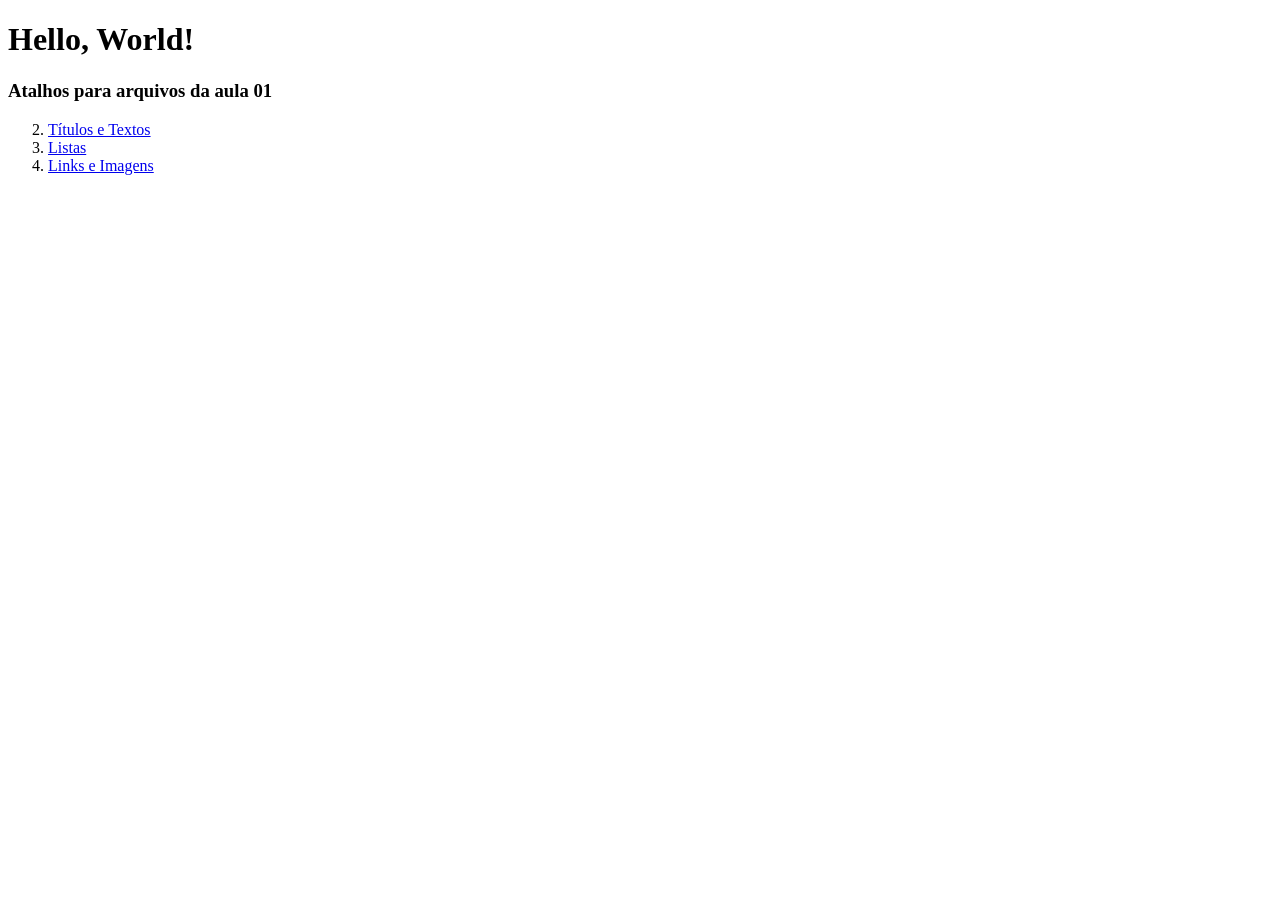
<file: semana07/aula01/index.html>
<!doctype html>
<html lang="pt-BR">
  <head>
    <meta charset="UTF-8" />
    <meta name="viewport" content="width=device-width, initial-scale=1.0" />
    <title>Meu Primeiro Site</title>
  </head>
  <body>
    <h1>Hello, World!</h1>

    <h3>Atalhos para arquivos da aula 01</h3>

    <ol start="2">
      <li><a href="./02-titulos-e-textos.html">Títulos e Textos</a></li>
      <li><a href="./03-listas.html">Listas</a></li>
      <li><a href="./04-links-e-imagens.html">Links e Imagens</a></li>
    </ol>
  </body>
</html>
</file>
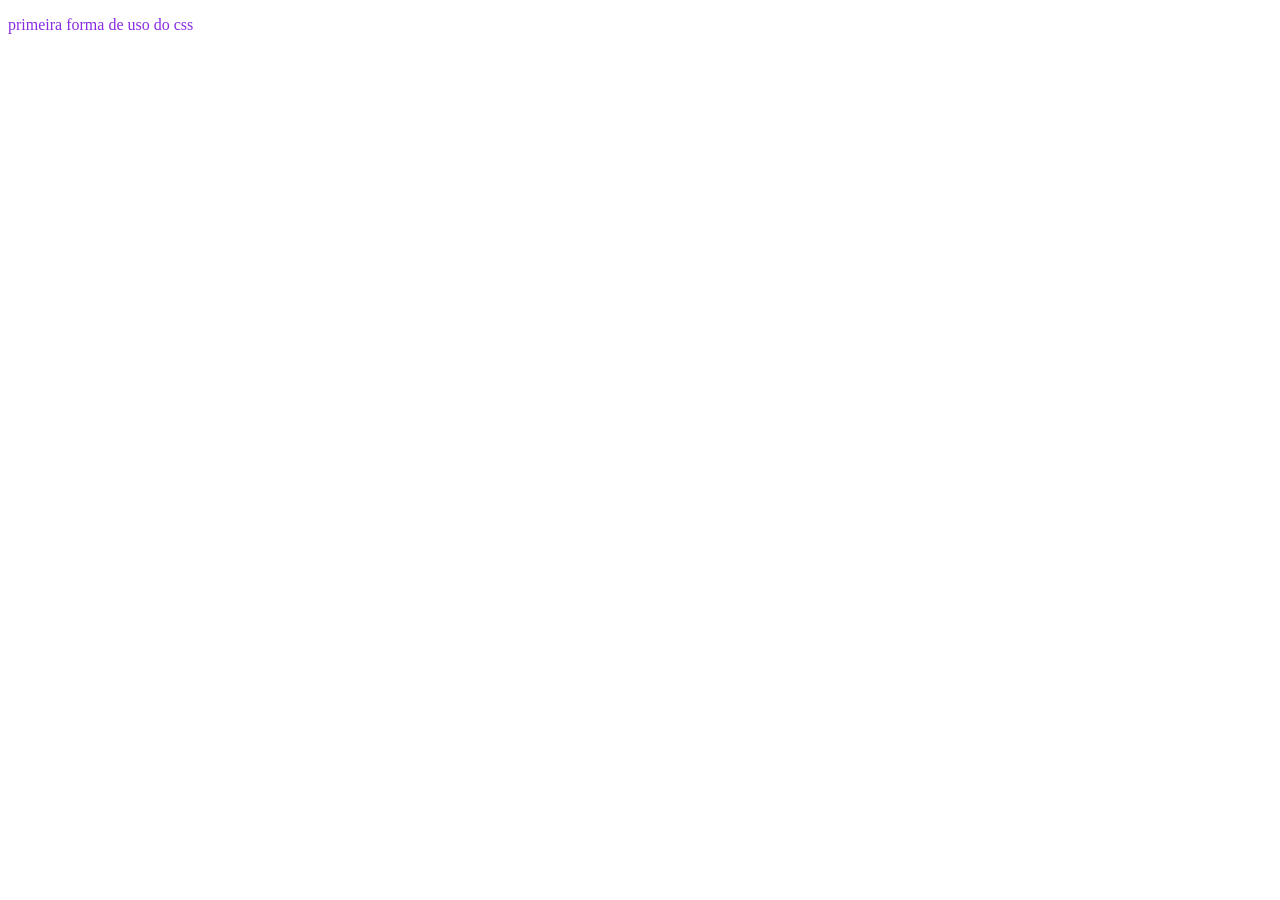
<file: semana07/aula02/index.html>
<!DOCTYPE html>
<html lang="pt-BR">
<head>
    <meta charset="UTF-8">
    <meta name="viewport" content="width=device-width, initial-scale=1.0">
    <title>formas de uso de css</title>
    <style>
        p{color: blueviolet;

        }
    </style>
</head>
<body>
    <p>  primeira forma de uso do css   </p>
</body>
</html>
</file>
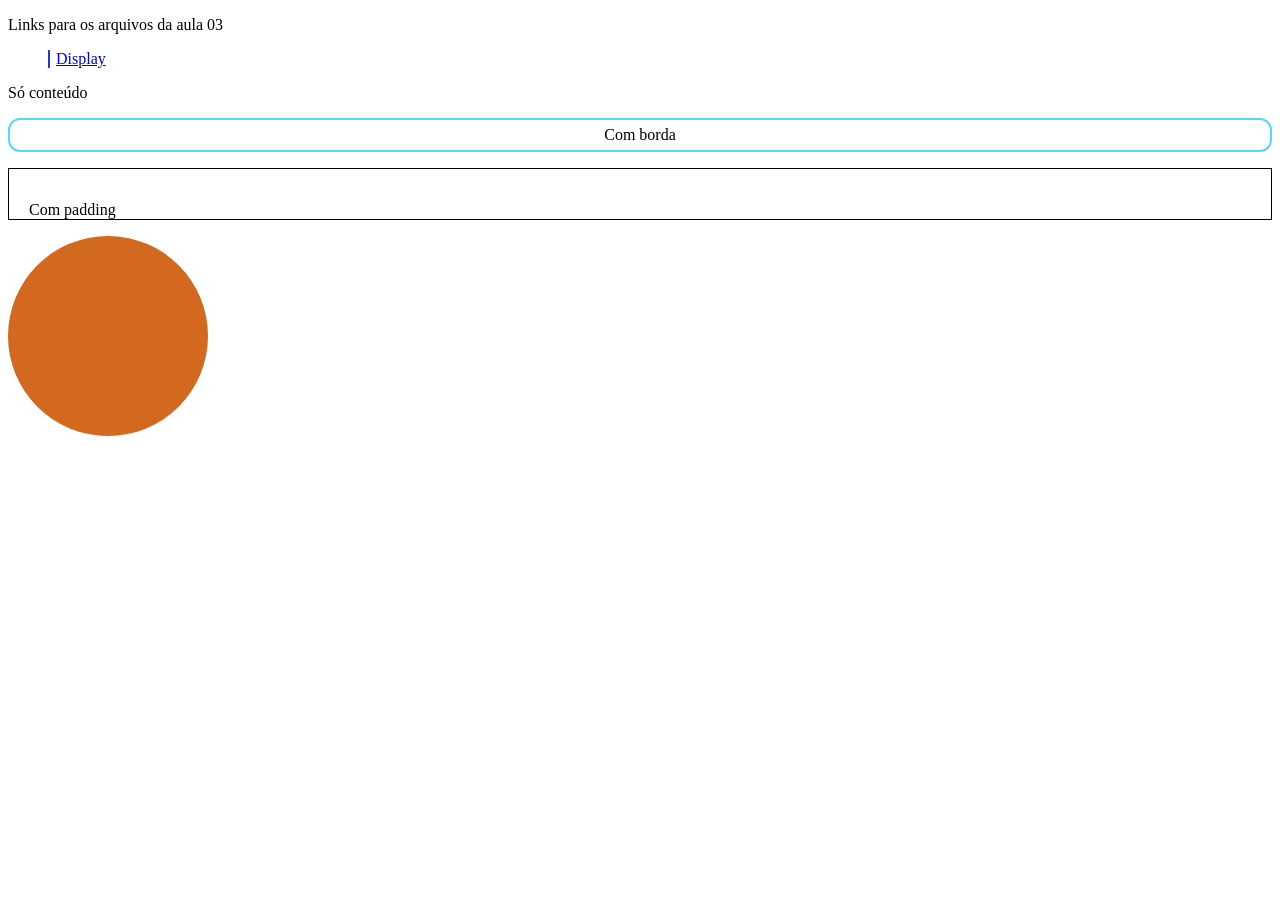
<file: semana07/aula03/index.html>
<!doctype html>
<html lang="pt-BR">
  <head>
    <meta charset="UTF-8" />
    <meta name="viewport" content="width=device-width, initial-scale=1.0" />

    <link rel="stylesheet" href="./assets/styles/index.styles.css" />
    <title>Box-Model</title>
  </head>
  <body>
    <p>Links para os arquivos da aula 03</p>
    <ul class="links-list">
      <li><a href="./pages/display.html">Display</a></li>
    </ul>

    <p id="without-spacing">Só conteúdo</p>

    <p id="with-border">Com borda</p>

    <p id="with-padding">Com padding</p>

    <div id="square"></div>
  </body>
</html>
</file>
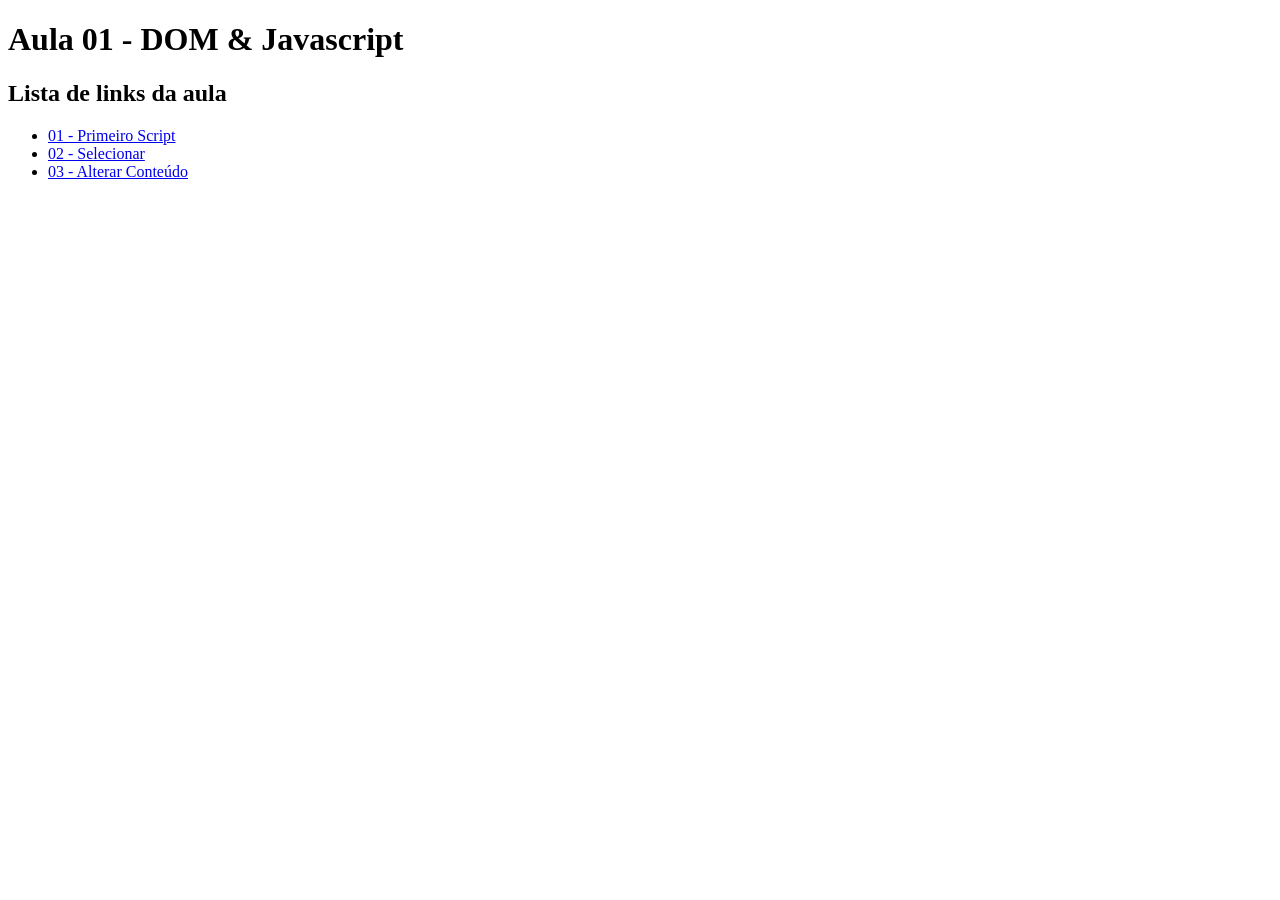
<file: semana08/aula01/index.html>
<!doctype html>
<html lang="pt-BR">
  <head>
    <meta charset="UTF-8" />
    <meta name="viewport" content="width=device-width, initial-scale=1.0" />
    <title>Aula 01</title>
  </head>
  <body>
    <h1>Aula 01 - DOM & Javascript</h1>

    <h2>Lista de links da aula</h2>
    <ul>
      <li>
        <a href="./pages/01-primeiro-script.html">01 - Primeiro Script</a>
      </li>

      <li>
        <a href="./pages/02-selecionar.html">02 - Selecionar</a>
      </li>

      <li>
        <a href="./pages/03-alterar-conteudo.html">03 - Alterar Conteúdo</a>
      </li>
    </ul>
  </body>
</html>
</file>
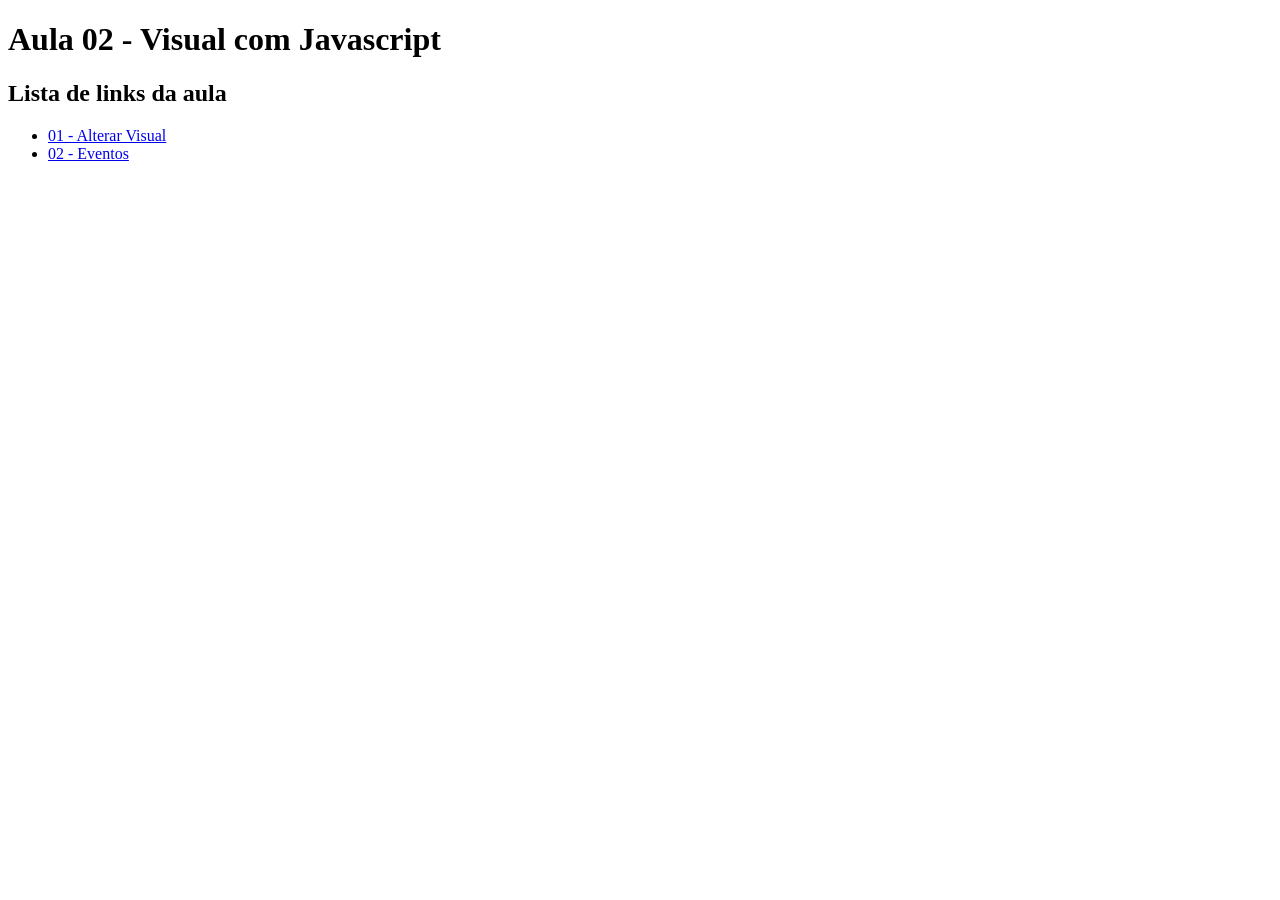
<file: semana08/aula02/index.html>
<!doctype html>
<html lang="pt-BR">
  <head>
    <meta charset="UTF-8" />
    <meta name="viewport" content="width=device-width, initial-scale=1.0" />
    <title>Aula 02</title>
  </head>
  <body>
    <h1>Aula 02 - Visual com Javascript</h1>

    <h2>Lista de links da aula</h2>
    <ul>
      <li>
        <a href="./pages/01-mudar-visual.html">01 - Alterar Visual</a>
      </li>

      <li>
        <a href="./pages/02-eventos.html">02 - Eventos</a>
      </li>
    </ul>
  </body>
</html>
</file>
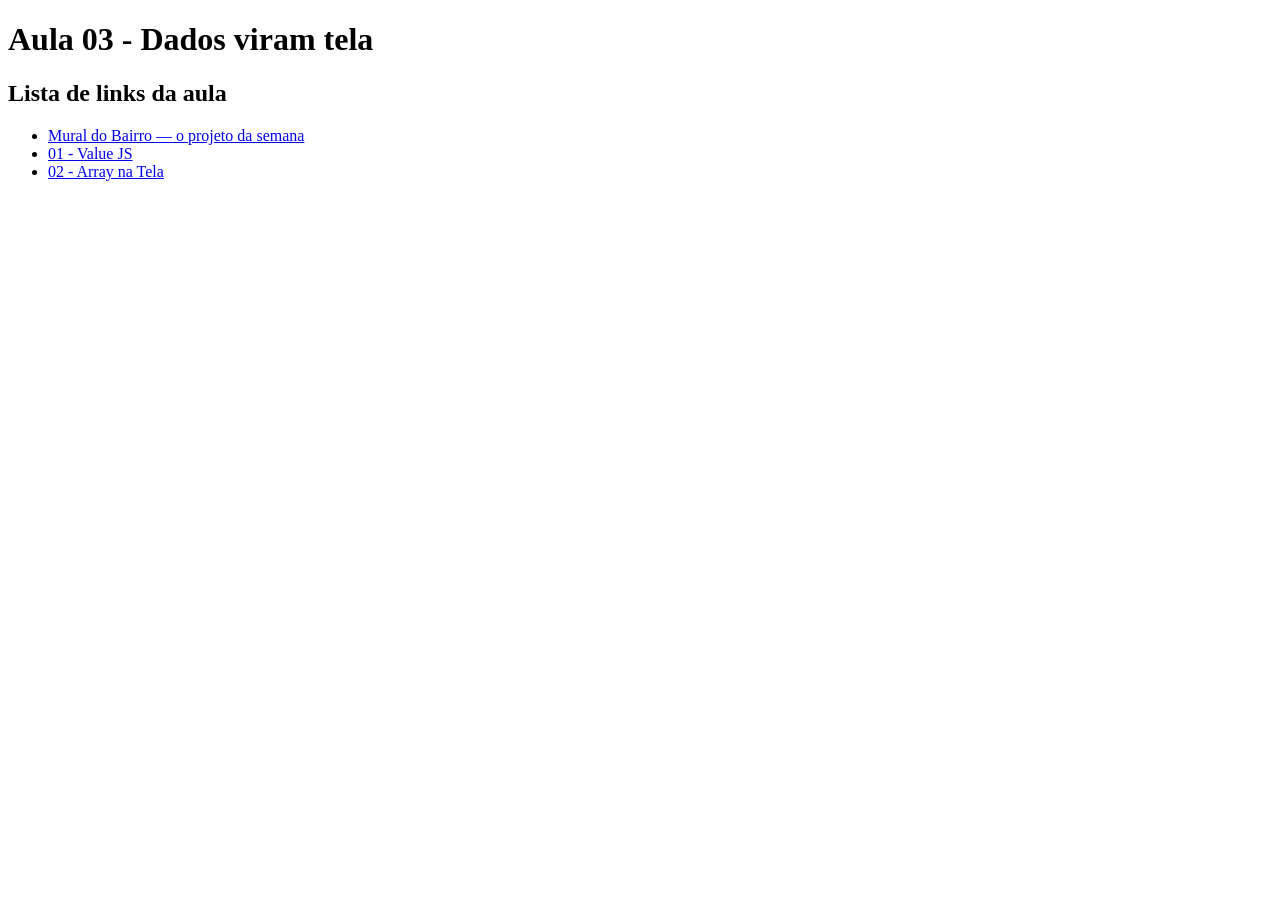
<file: semana08/aula03/index.html>
<!doctype html>
<html lang="pt-BR">
  <head>
    <meta charset="UTF-8" />
    <meta name="viewport" content="width=device-width, initial-scale=1.0" />
    <title>Aula 03</title>
  </head>
  <body>
    <h1>Aula 03 - Dados viram tela</h1>

    <h2>Lista de links da aula</h2>
    <ul>
      <li>
        <a href="./mural/index.html">Mural do Bairro — o projeto da semana</a>
      </li>

      <li>
        <a href="./pages/01-value.html">01 - Value JS</a>
      </li>

      <li>
        <a href="./pages/02-array-na-tela.html">02 - Array na Tela</a>
      </li>
    </ul>
  </body>
</html>
</file>
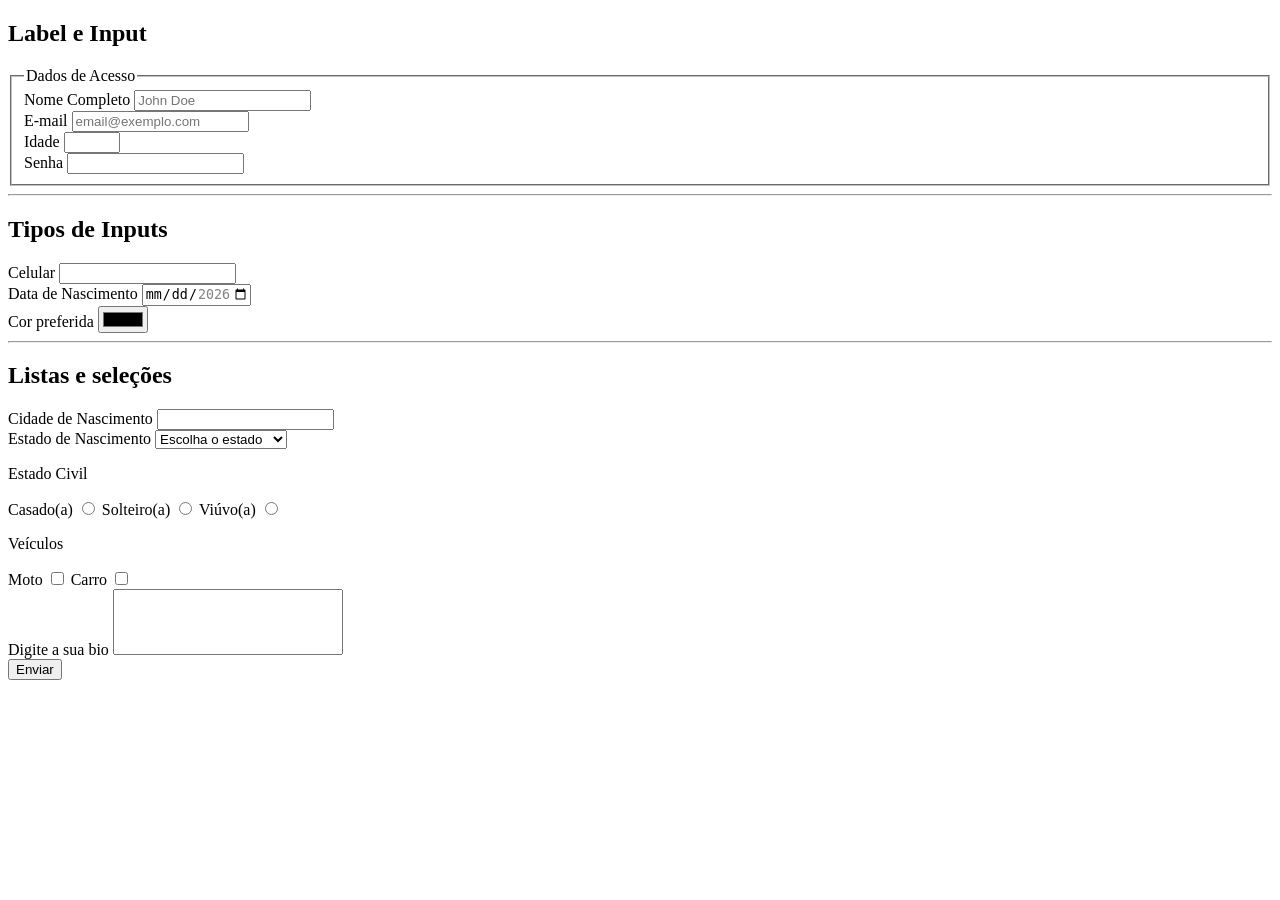
<file: semana09/aula01/index.html>
<!doctype html>
<html lang="pt-BR">
  <head>
    <meta charset="UTF-8" />
    <meta name="viewport" content="width=device-width, initial-scale=1.0" />
    <title>Formulários</title>
  </head>
  <body>
    <form action="./teste.html">
      <h2>Label e Input</h2>

      <fieldset>
        <legend>Dados de Acesso</legend>
        <div>
          <label for="fullname">Nome Completo</label>
          <input
            id="fullname"
            type="text"
            name="fullname"
            placeholder="John Doe"
            required
          />
        </div>

        <div>
          <label for="useremail">E-mail</label>
          <input
            id="useremail"
            type="email"
            name="useremail"
            placeholder="email@exemplo.com"
            required
          />
        </div>

        <div>
          <label for="age">Idade</label>
          <input id="age" type="number" name="age" min="0" max="130" />
        </div>

        <div>
          <label for="password">Senha</label>
          <input
            id="password"
            type="password"
            name="password"
            required
            minlength="6"
            maxlength="10"
          />
        </div>
      </fieldset>

      <hr />

      <h2>Tipos de Inputs</h2>

      <div>
        <label for="cellphone">Celular</label>
        <input id="cellphone" type="tel" name="cellphone" />
      </div>

      <div>
        <label for="date">Data de Nascimento</label>
        <input
          id="date"
          type="date"
          name="date"
          min="2026-08-25"
          max="2026-09-09"
        />
      </div>

      <div>
        <label for="color">Cor preferida</label>
        <input id="color" type="color" name="color" />
      </div>

      <hr />

      <h2>Listas e seleções</h2>

      <div>
        <label for="city">Cidade de Nascimento</label>
        <input id="city" type="text" name="city" />
      </div>

      <div>
        <label for="state">Estado de Nascimento</label>
        <select name="state" id="state" required>
          <option value="">Escolha o estado</option>
          <option value="SC">Santa Catarina</option>
          <option value="PA">Pará</option>
          <option value="RJ">Rio de Janeiro</option>
          <option value="RS">Rio Grande do Sul</option>
          <option value="PE">Pernambuco</option>
          <option value="BA">Bahia</option>
        </select>
      </div>

      <div>
        <p>Estado Civil</p>
        <label for="married">Casado(a)</label>
        <input type="radio" id="married" name="civil" value="Casado(a)" />

        <label for="single">Solteiro(a)</label>
        <input type="radio" id="single" name="civil" value="Solteiro(a)" />

        <label for="widower">Viúvo(a)</label>
        <input type="radio" id="widower" name="civil" value="Viúvo(a)" />
      </div>

      <div>
        <p>Veículos</p>
        <label for="bike">Moto</label>
        <input id="bike" type="checkbox" name="vehicle" value="Moto" />

        <label for="car">Carro</label>
        <input id="car" type="checkbox" name="vehicle" value="Carro" />
      </div>

      <div>
        <label for="bio">Digite a sua bio</label>
        <textarea
          name="bio"
          id="bio"
          cols="26"
          rows="4"
          style="resize: none"
        ></textarea>
      </div>

      <button type="submit">Enviar</button>
    </form>
  </body>
</html>
</file>
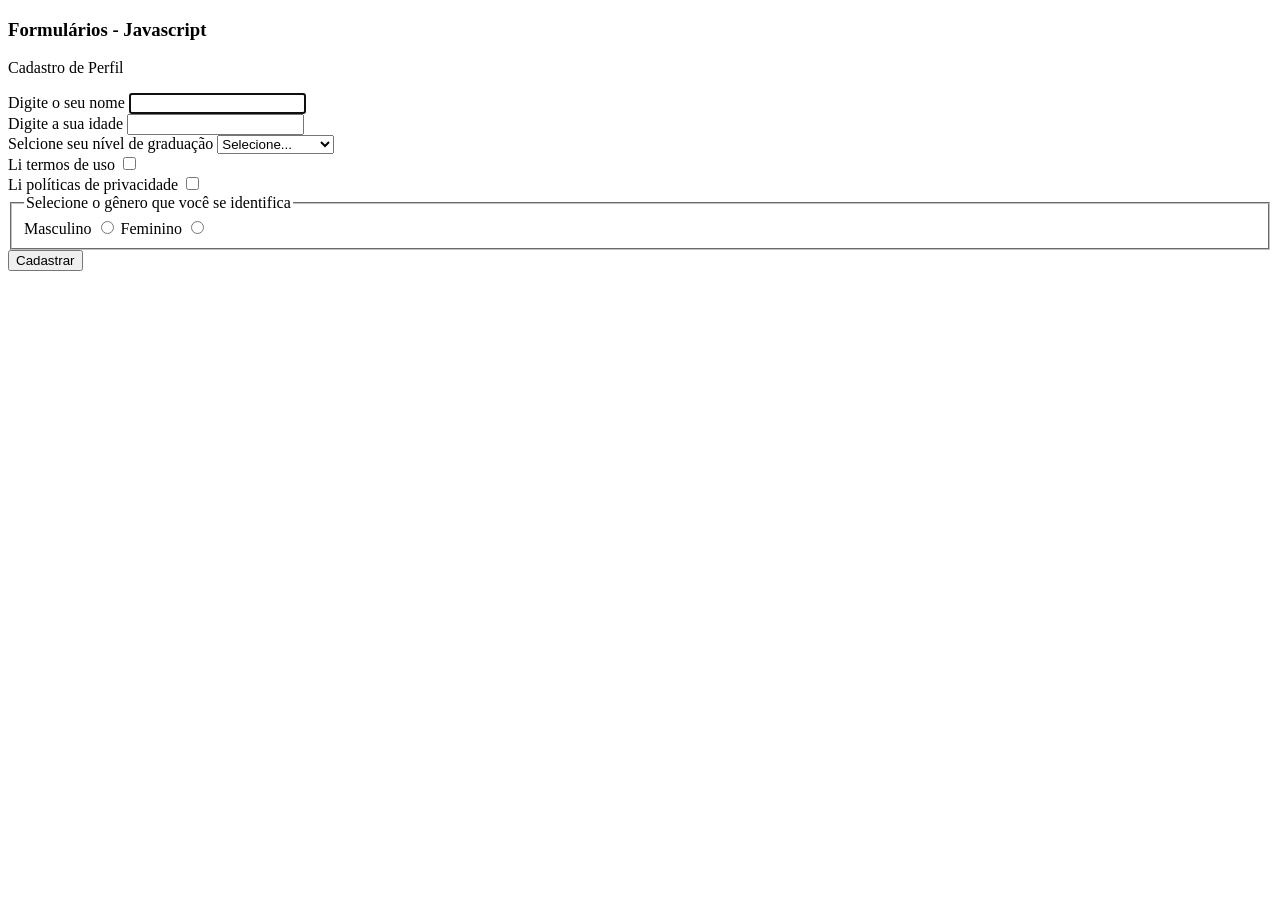
<file: semana09/aula02/index.html>
<!doctype html>
<html lang="pt-BR">
  <head>
    <meta charset="UTF-8" />
    <meta name="viewport" content="width=device-width, initial-scale=1.0" />
    <title>Formulários - Javascript</title>
  </head>
  <body>
    <h3>Formulários - Javascript</h3>

    <p>Cadastro de Perfil</p>
    <form>
      <div>
        <label for="name">Digite o seu nome</label>
        <input id="name" name="name" type="text" />
      </div>

      <div>
        <label for="age">Digite a sua idade</label>
        <input id="age" name="age" type="number" />
      </div>

      <div>
        <label for="studentLevel">Selcione seu nível de graduação</label>

        <select id="studentLevel" name="studentLevel">
          <option value="">Selecione...</option>
          <option value="em">Ensino Médio</option>
          <option value="sup">Ensino Superior</option>
          <option value="pos">Pós Graduação</option>
        </select>
      </div>

      <div>
        <label for="terms">Li termos de uso</label>
        <input id="terms" name="terms" type="checkbox" />
      </div>
      <div>
        <label for="politics">Li políticas de privacidade</label>
        <input id="politics" name="politics" type="checkbox" />
      </div>

      <fieldset>
        <legend>Selecione o gênero que você se identifica</legend>
        <label for="male">Masculino</label>
        <input id="male" name="gender" type="radio" value="Masculino" />

        <label for="female">Feminino</label>
        <input
          id="female"
          name="gender"
          type="radio"
          value="Feminino"
          required
        />
      </fieldset>

      <button>Cadastrar</button>
    </form>

    <p id="success"></p>

    <div id="userData"></div>
    <script src="./assets/scripts/index.script.js"></script>
  </body>
</html>
</file>
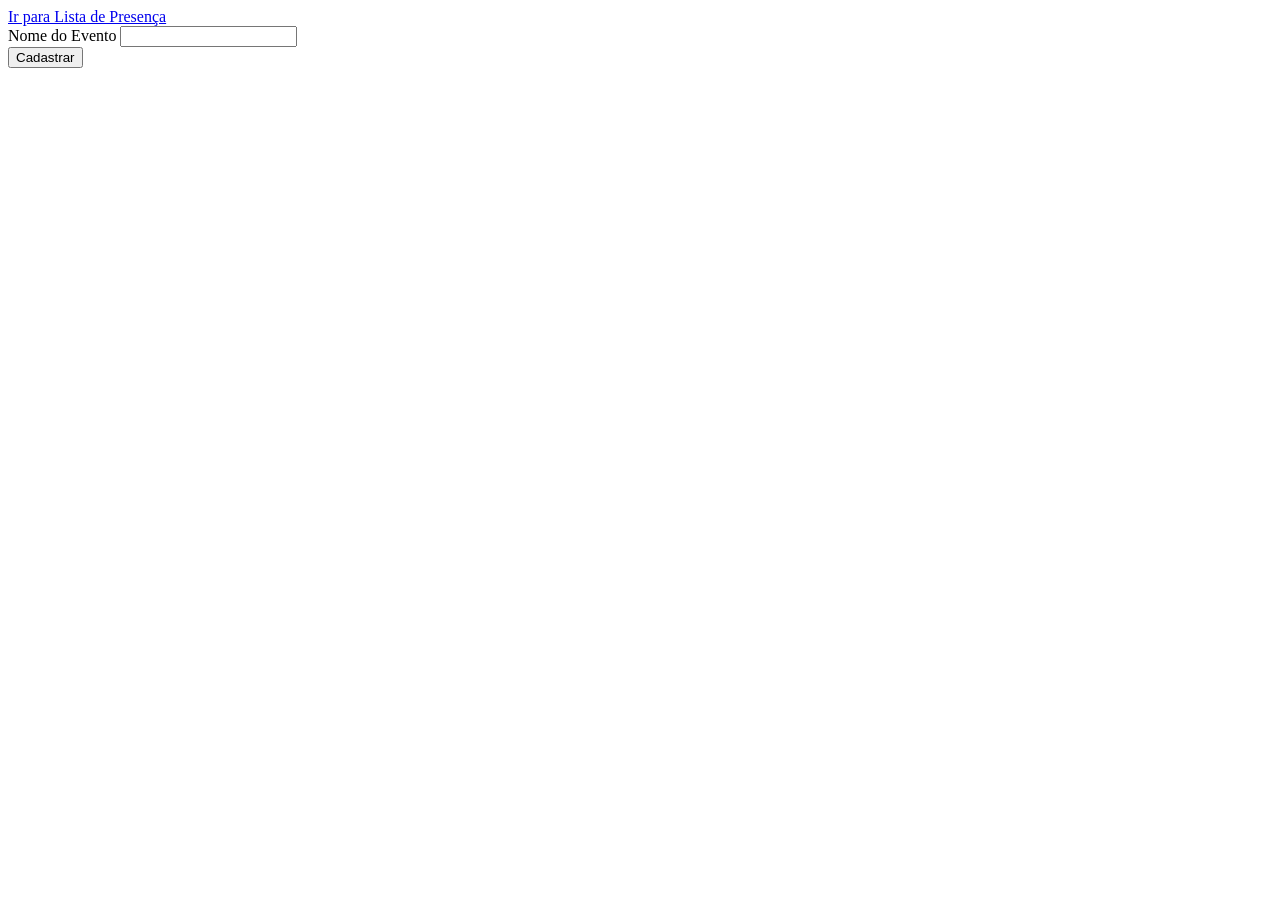
<file: semana09/aula03/index.html>
<!doctype html>
<html lang="pt-BR">
  <head>
    <meta charset="UTF-8" />
    <meta name="viewport" content="width=device-width, initial-scale=1.0" />
    <title>Validação</title>
  </head>
  <body>
    <a href="./pages/lista.html">Ir para Lista de Presença</a>
    <form id="form">
      <div>
        <label for="event">Nome do Evento</label>
        <input id="event" name="event" type="text" required />
      </div>

      <button>Cadastrar</button>
    </form>

    <ul id="eventsList"></ul>

    <script src="./assets/scripts/index.script.js"></script>
  </body>
</html>
</file>
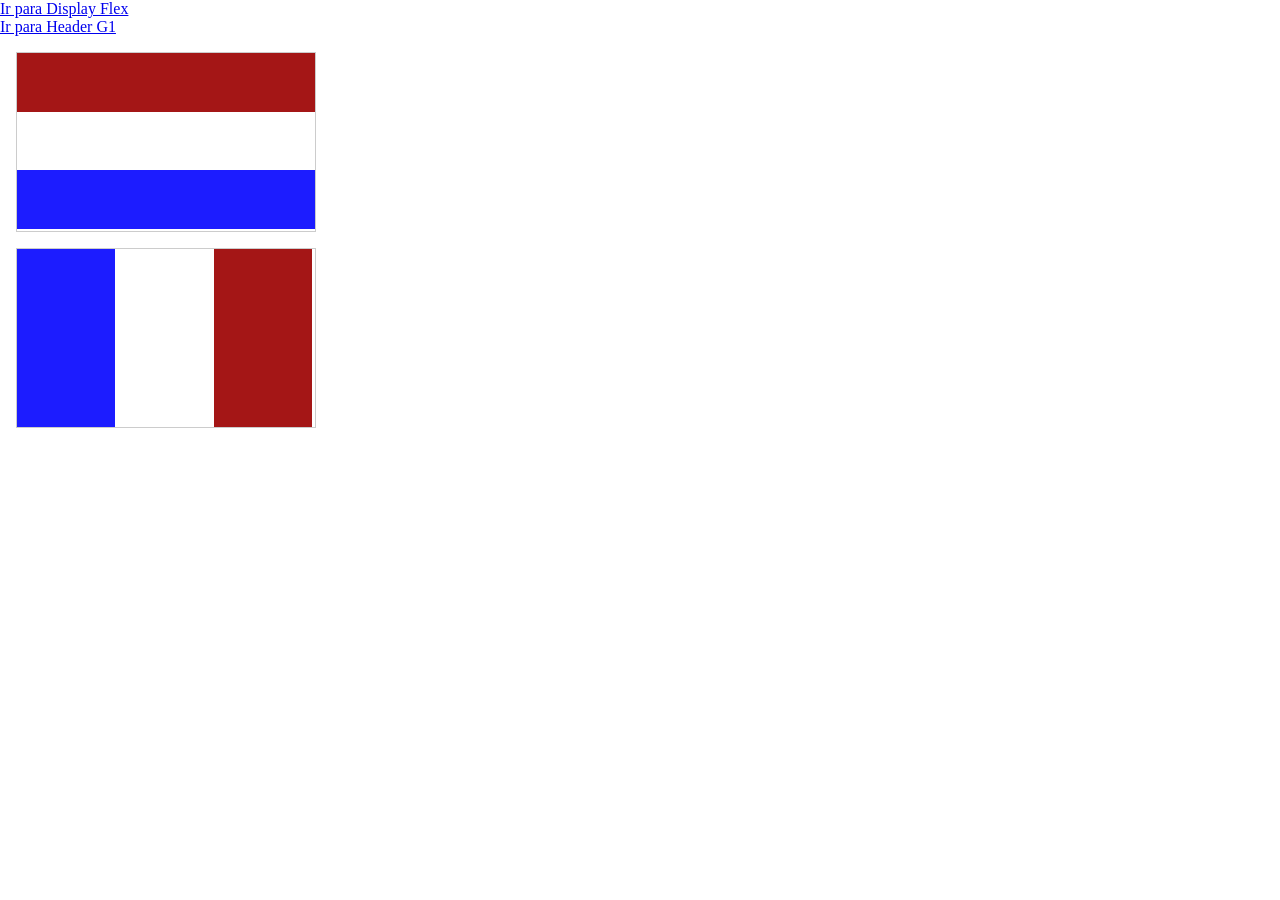
<file: semana10/aula01/index.html>
<!doctype html>
<html lang="pt-BR">
  <head>
    <meta charset="UTF-8" />
    <meta name="viewport" content="width=device-width, initial-scale=1.0" />

    <link rel="stylesheet" href="./assets/styles/index.styles.css" />
    <title>Bandeiras</title>
  </head>
  <body>
    <a href="./pages/display-flex.html"><p>Ir para Display Flex</p></a>
    <a href="./pages/header-g1.html"><p>Ir para Header G1</p></a>
    <div class="holanda">
      <div class="red"></div>
      <div class="white"></div>
      <div class="blue"></div>
    </div>

    <div class="franca">
      <div class="blue-franca"></div>
      <div class="white-franca"></div>
      <div class="red-franca"></div>
    </div>
  </body>
</html>
</file>
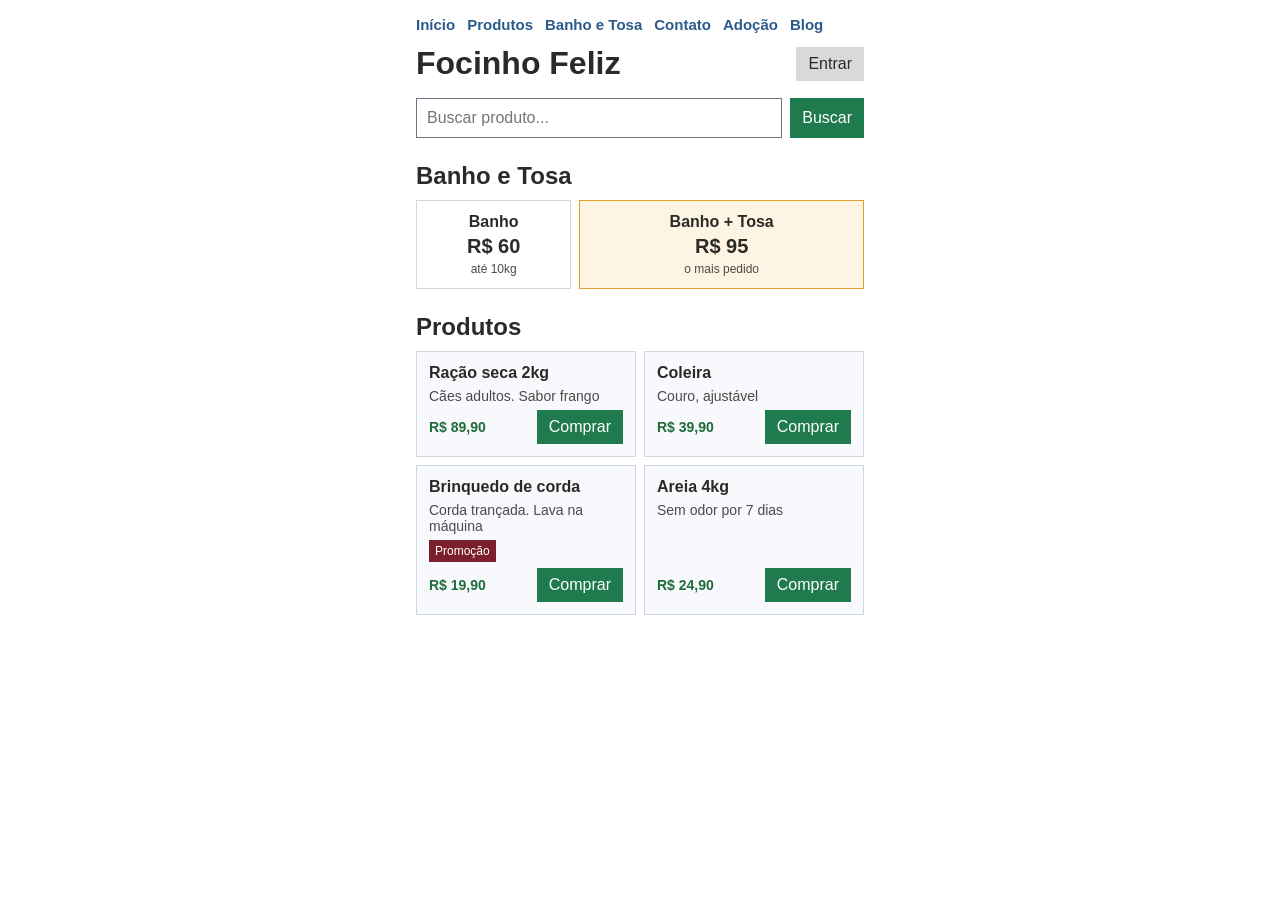
<file: semana10/aula02/index.html>
<!doctype html>
<html lang="pt-BR">
  <head>
    <meta charset="UTF-8" />
    <meta name="viewport" content="width=device-width, initial-scale=1.0" />

    <link rel="stylesheet" href="./assets/styles/index.styles.css" />
    <title>Pet-Shop</title>
  </head>
  <body>
    <header>
      <div class="links">
        <a href="#">Início</a>
        <a href="#">Produtos</a>
        <a href="#">Banho e Tosa</a>
        <a href="#">Contato</a>
        <a href="#">Adoção</a>
        <a href="#">Blog</a>
      </div>

      <div class="brand">
        <h1>Focinho Feliz</h1>
        <button>Entrar</button>
      </div>
    </header>

    <div class="search">
      <input class="search-field" type="text" placeholder="Buscar produto..." />
      <button class="search-button">Buscar</button>
    </div>

    <h2>Banho e Tosa</h2>

    <div class="services">
      <div class="service">
        <h3 class="service-name">Banho</h3>
        <p class="service-price">R$ 60</p>
        <p class="service-note">até 10kg</p>
      </div>

      <div class="service featured">
        <h3 class="service-name">Banho + Tosa</h3>
        <p class="service-price">R$ 95</p>
        <p class="service-note">o mais pedido</p>
      </div>
    </div>

    <h2>Produtos</h2>

    <div class="products">
      <div class="card">
        <h3 class="card-title">Ração seca 2kg</h3>
        <p class="card-description">Cães adultos. Sabor frango</p>
        <div class="card-footer">
          <p class="card-price">R$ 89,90</p>
          <button class="search-button">Comprar</button>
        </div>
      </div>

      <div class="card">
        <h3 class="card-title">Coleira</h3>
        <p class="card-description">Couro, ajustável</p>
        <div class="card-footer">
          <p class="card-price">R$ 39,90</p>
          <button class="card-button">Comprar</button>
        </div>
      </div>

      <div class="card">
        <h3 class="card-title">Brinquedo de corda</h3>
        <p class="card-description">Corda trançada. Lava na máquina</p>
        <span class="tag tag-sale">Promoção</span>
        <div class="card-footer">
          <p class="card-price">R$ 19,90</p>
          <button class="search-button">Comprar</button>
        </div>
      </div>

      <div class="card">
        <h3 class="card-title">Areia 4kg</h3>
        <p class="card-description">Sem odor por 7 dias</p>
        <div class="card-footer">
          <p class="card-price">R$ 24,90</p>
          <button class="card-button">Comprar</button>
        </div>
      </div>
    </div>
  </body>
</html>
</file>
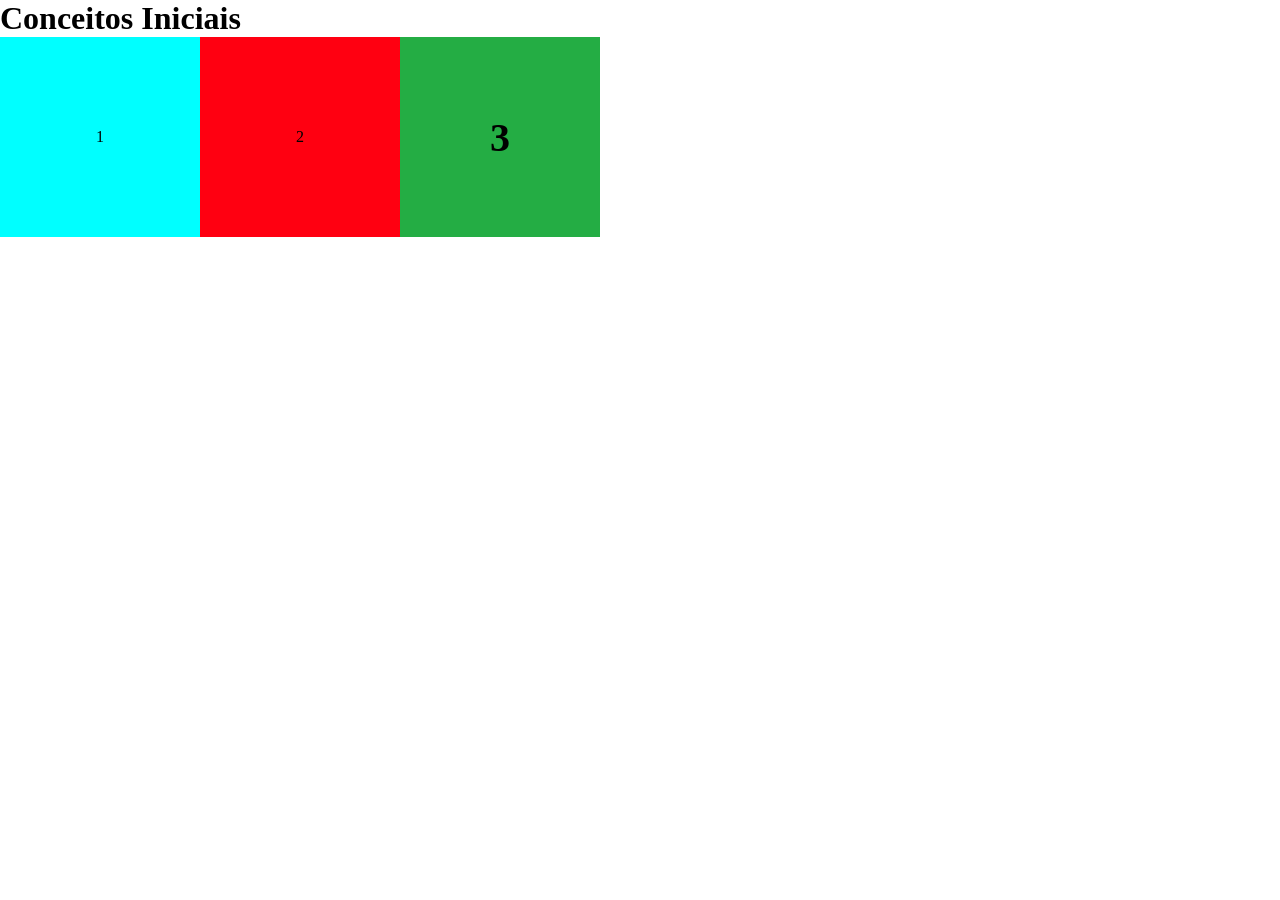
<file: semana10/aula03/index.html>
<!doctype html>
<html lang="pt-BR">
  <head>
    <meta charset="UTF-8" />
    <meta name="viewport" content="width=device-width, initial-scale=1.0" />

    <link rel="stylesheet" href="./assets/styles/index.styles.css" />
    <title>Responsividade</title>
  </head>
  <body>
    <h1>Conceitos Iniciais</h1>

    <div class="container">
      <div class="box-1">1</div>
      <div class="box-2">2</div>
      <div class="box-3">3</div>
    </div>
  </body>
</html>
</file>
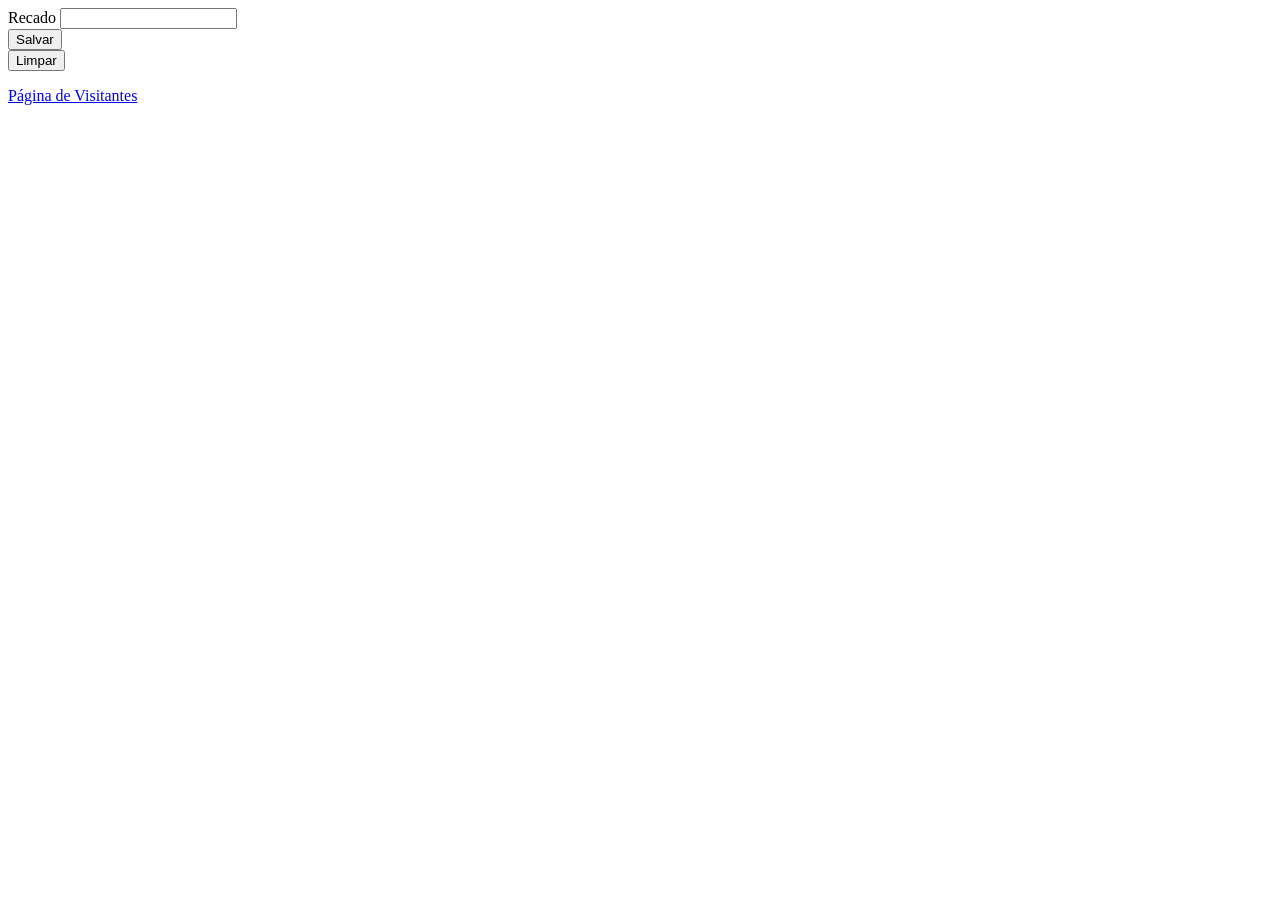
<file: semana11/aula02/index.html>
<!doctype html>
<html lang="pt-BR">
  <head>
    <meta charset="UTF-8" />
    <meta name="viewport" content="width=device-width, initial-scale=1.0" />
    <title>Local Storage</title>
  </head>
  <body>
    <form id="form">
      <div>
        <label for="note">Recado</label>
        <input id="note" type="text" name="note" />
      </div>

      <button>Salvar</button>
    </form>

    <button type="button" id="clear-button">Limpar</button>

    <a href="./pages/guest.html"><p>Página de Visitantes</p></a>

    <script src="./assets/scripts/index.script.js"></script>
  </body>
</html>
</file>
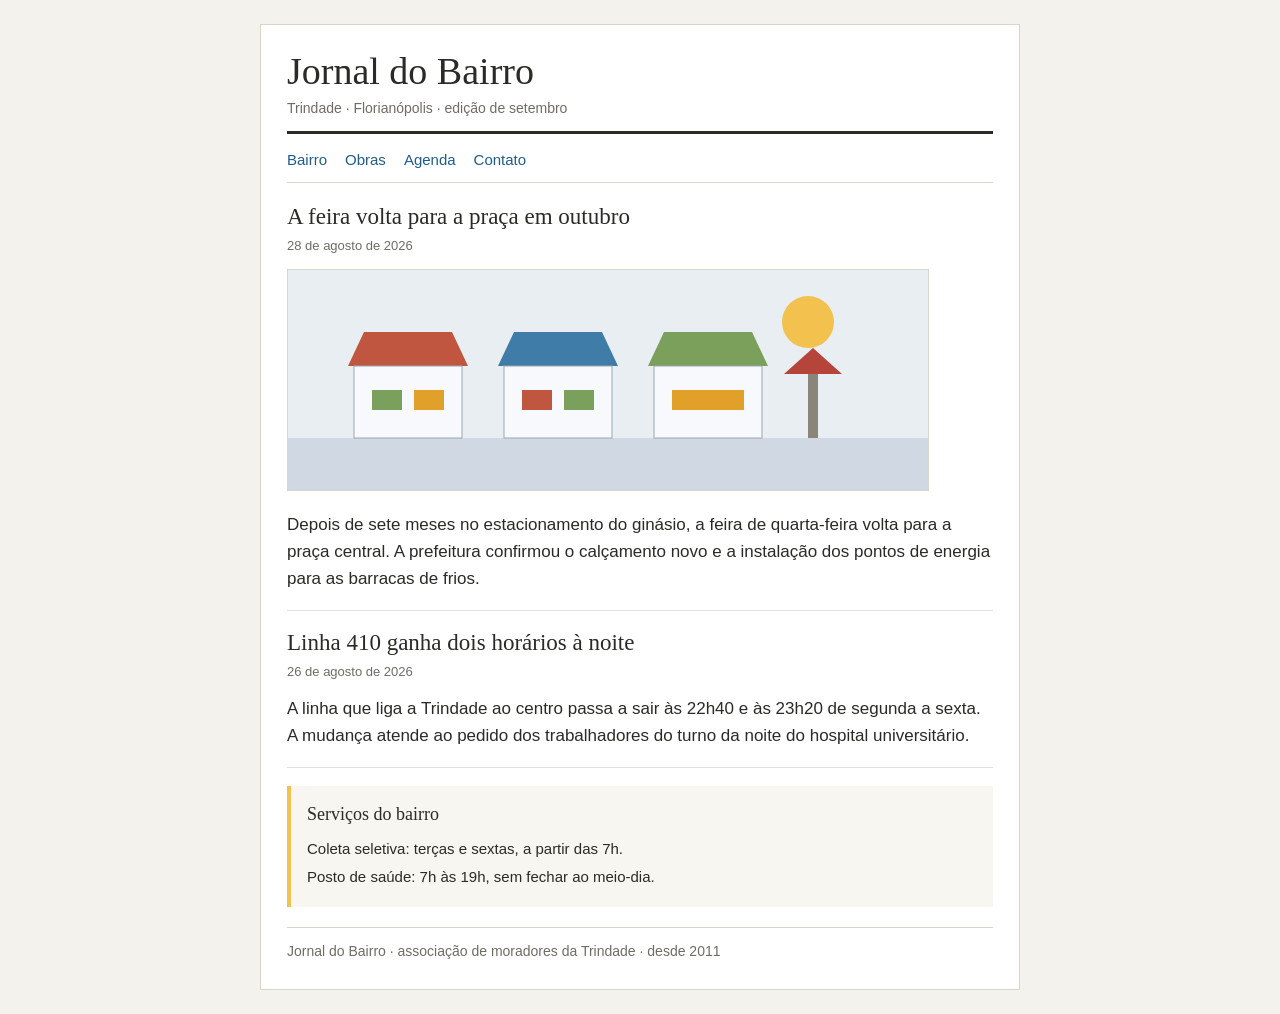
<file: semana11/aula03/index.html>
<!doctype html>
<html>
  <head>
    <meta charset="UTF-8" />
    <meta name="viewport" content="width=device-width, initial-scale=1.0" />
    <title>Documento</title>
    <link rel="stylesheet" href="./assets/styles/index.styles.css" />
  </head>

  <body>
    <div class="paper">
      <header class="topo">
        <h1 class="titulo">Jornal do Bairro</h1>
        <p class="subtitulo">Trindade · Florianópolis · edição de setembro</p>
      </header>

      <nav class="menu">
        <a href="#" class="menu-item">Bairro</a>
        <a href="#" class="menu-item">Obras</a>
        <a href="#" class="menu-item">Agenda</a>
        <a href="#" class="menu-item">Contato</a>
      </nav>

      <main class="conteudo">
        <article class="materia">
          <h2 class="materia-titulo">A feira volta para a praça em outubro</h2>
          <p class="materia-data">28 de agosto de 2026</p>
          <img
            class="materia-foto"
            src="./assets/img/feira.svg"
            alt="Barracas de feira montadas lado a lado"
          />
          <p class="materia-texto">
            Depois de sete meses no estacionamento do ginásio, a feira de
            quarta-feira volta para a praça central. A prefeitura confirmou o
            calçamento novo e a instalação dos pontos de energia para as
            barracas de frios.
          </p>
        </article>

        <article class="materia">
          <h2 class="materia-titulo">Linha 410 ganha dois horários à noite</h2>
          <p class="materia-data">26 de agosto de 2026</p>
          <p class="materia-texto">
            A linha que liga a Trindade ao centro passa a sair às 22h40 e às
            23h20 de segunda a sexta. A mudança atende ao pedido dos
            trabalhadores do turno da noite do hospital universitário.
          </p>
        </article>
      </main>

      <aside class="lateral">
        <h2 class="lateral-titulo">Serviços do bairro</h2>
        <p class="lateral-texto">
          Coleta seletiva: terças e sextas, a partir das 7h.
        </p>
        <p class="lateral-texto">
          Posto de saúde: 7h às 19h, sem fechar ao meio-dia.
        </p>
      </aside>

      <footer class="rodape">
        <p class="rodape-texto">
          Jornal do Bairro · associação de moradores da Trindade · desde 2011
        </p>
      </footer>
    </div>
  </body>
</html>
</file>
<file: semana07/aula03/assets/styles/index.styles.css>
#without-spacing {
  margin: 0;
  padding: 0;
}

#with-border {
  border: 2px solid #4ed9ff;
  border-radius: 12px;
  text-align: center;
  padding: 6px 0;
}

#with-padding {
  /* padding: 32px 0 0 20px; */
  padding-top: 32px;
  padding-left: 20px;
  border: 1px solid black;
}

.links-list li {
  border-left: 2px solid #1f3fcb;
  padding-left: 6px;
}

.links-list {
  list-style: none;
}

#square {
  background-color: chocolate;
  width: 200px;
  height: 200px;
  border-radius: 50%;
}
</file>
<file: semana10/aula01/assets/styles/index.styles.css>
* {
  margin: 0;
  padding: 0;
  box-sizing: border-box;
}

.holanda,
.franca {
  width: 300px;
  height: 180px;
  margin: 16px;
  border: 1px solid #ccc;
}

.holanda {
  display: flex;
  flex-direction: column;
}

.holanda .red,
.holanda .white,
.holanda .blue {
  width: 100%;
  height: 33%;
}

.franca {
  display: flex;
}

.franca .blue-franca,
.franca .white-franca,
.franca .red-franca {
  width: 33%;
  height: 100%;
}

.red,
.red-franca {
  background-color: #a41616;
}

.white,
.white-franca {
  background-color: #ffffff;
}

.blue,
.blue-franca {
  background-color: #1c1cff;
}
</file>
<file: semana10/aula02/assets/styles/index.styles.css>
* {
  margin: 0;
  padding: 0;
  box-sizing: border-box;
}

body {
  font-family: Helvetica, Arial, sans-serif;
  font-size: 16px;
  color: #2b2a26;
  max-width: 480px;
  margin: 0 auto;
  padding: 16px;
}

.links {
  display: flex;
  gap: 12px;
  margin-bottom: 12px;
}

a {
  text-decoration: none;
  color: #2b5b8a;
  font-weight: bold;
  font-size: 15px;
}

.brand {
  display: flex;
  justify-content: space-between;
  align-items: center;
  margin-bottom: 16px;
}

button {
  font-family: inherit;
  font-size: 16px;
  padding: 8px 12px;
  border: 0;
  background-color: #d9d9d9;
  color: #2b2a26;
  cursor: pointer;
}

.search {
  display: flex;
  gap: 8px;
  margin-bottom: 24px;
}

.search-field {
  flex-grow: 1;
  padding: 10px;
  font-size: 16px;
  font-family: inherit;
  border: 1px solid #6b7480;
}

.search-button,
.card-button {
  background-color: #1f7a4d;
  color: #ffffff;
}

.services {
  display: flex;
  gap: 8px;
  margin-bottom: 24px;
}

.service {
  border: 1px solid #cfd8e3;
  padding: 12px;
  flex: 1;
  text-align: center;
}

.featured {
  background-color: #fdf4e3;
  border: 1px solid #e0a02a;
  flex: 2;
}

h2 {
  margin-bottom: 10px;
}

.service-name {
  font-size: 16px;
}

.service-price {
  font-size: 20px;
  font-weight: bold;
  margin: 4px 0;
}

.service-note {
  font-size: 12px;
  color: #4a4a4a;
}

.card {
  display: flex;
  flex: 1;
  flex-direction: column;
  gap: 6px;
  border: 1px solid #cfd8e3;
  background-color: #f7f9fc;
  padding: 12px;
}

.card-title {
  font-size: 16px;
}

.card-description {
  font-size: 14px;
  color: #4a4a4a;
}

.card-footer {
  display: flex;
  justify-content: space-between;
  align-items: center;
  margin-top: auto;
}

.card-price {
  font-size: 14px;
  font-weight: bold;
  color: #1f6b3a;
}

.products {
  display: flex;
  gap: 8px;
  flex-wrap: wrap;
}

/* */
.tag {
  font-size: 12px; /* */
  padding: 4px 6px;
  align-self: flex-start;
  color: #ffffff;
}

.tag-sale {
  background-color: #7a1f2b;
}

.tag-new {
  background-color: #1f4f7a;
}
</file>
<file: semana10/aula03/assets/styles/index.styles.css>
* {
  margin: 0;
  padding: 0;
  box-sizing: border-box;
}

.box-1,
.box-2,
.box-3 {
  display: flex;
  justify-content: center;
  align-items: center;
  height: 200px;
  width: 200px;
}

.box-1 {
  background-color: #00ffff;
}

.box-2 {
  background-color: #ff0011;
}

.box-3 {
  background-color: #e1ff00;
}

.container {
  display: flex;
  flex-direction: column;
}

@media (min-width: 700px) {
  /* quando a largura da tela for maior ou igual aos pixels adote as regras a seguir */
  .container {
    flex-direction: row;
  }

  .box-3 {
    background-color: #24ad44;
    color: #000;
    font-size: 40px;
    font-weight: bold;
  }
}
</file>
<file: semana11/aula03/assets/styles/index.styles.css>
* {
  box-sizing: border-box;
}

body {
  font-family: Helvetica, Arial, sans-serif;
  font-size: 17px;
  line-height: 1.6;
  color: #2b2a26;
  background-color: #f4f2ec;
  margin: 0;
  padding: 24px 16px;
}

.paper {
  max-width: 760px;
  margin: 0 auto;
  background-color: #ffffff;
  border: 1px solid #d8d5cb;
  padding: 26px;
}

/* ───── CABEÇALHO ───── */
.topo,
header {
  border-bottom: 3px solid #2b2a26;
  padding-bottom: 12px;
  margin-bottom: 14px;
}

.titulo,
header h1 {
  font-family: Georgia, "Times New Roman", serif;
  font-weight: normal;
  font-size: 38px;
  line-height: 1.1;
  margin: 0;
}

.subtitulo {
  font-size: 14px;
  color: #6e6c63;
  margin: 4px 0 0;
}

/* ───── CONTEÚDO PRINCIPAL ─────
   `display: block` não é enfeite: o <main> é uma tag relativamente nova, e
   navegadores antigos não sabiam que ela era um bloco. É a única regra da folha
   que existe por causa do passado. */
.conteudo,
main {
  display: block;
}

/* ───── MENU ───── */
/* Flexbox e gap são da Semana 10 — a primeira folha do módulo a usá-los. */
.menu,
nav {
  display: flex;
  flex-wrap: wrap;
  gap: 18px;
  border-bottom: 1px solid #d8d5cb;
  padding-bottom: 10px;
  margin-bottom: 20px;
  font-size: 15px;
}

.menu-item,
nav a {
  color: #1f5c8b;
  text-decoration: none;
  cursor: pointer;
}

/* ───── MATÉRIAS ───── */
.materia,
article {
  border-bottom: 1px solid #e3e1d9;
  padding-bottom: 18px;
  margin-bottom: 18px;
}

.materia-titulo,
article h2 {
  font-family: Georgia, "Times New Roman", serif;
  font-weight: normal;
  font-size: 23px;
  line-height: 1.25;
  margin: 0 0 4px;
}

.materia-data {
  font-size: 13px;
  color: #6e6c63;
  margin: 0 0 12px;
}

.materia-foto {
  max-width: 100%;
  border: 1px solid #d8d5cb;
  margin-bottom: 12px;
}

.materia-texto,
article p {
  margin: 0;
}

/* ───── COLUNA DE SERVIÇOS ───── */
.lateral,
aside {
  background-color: #f7f6f1;
  border-left: 4px solid #f2c14e;
  padding: 14px 16px;
  margin-bottom: 20px;
  font-size: 15px;
}

.lateral-titulo,
aside h2 {
  font-family: Georgia, "Times New Roman", serif;
  font-weight: normal;
  font-size: 18px;
  margin: 0 0 8px;
}

.lateral-texto,
aside p {
  margin: 0 0 4px;
}

/* ───── RODAPÉ ───── */
.rodape,
footer {
  border-top: 1px solid #d8d5cb;
  padding-top: 12px;
  font-size: 14px;
  color: #6e6c63;
}

.rodape-texto,
footer p {
  margin: 0;
}
</file>
